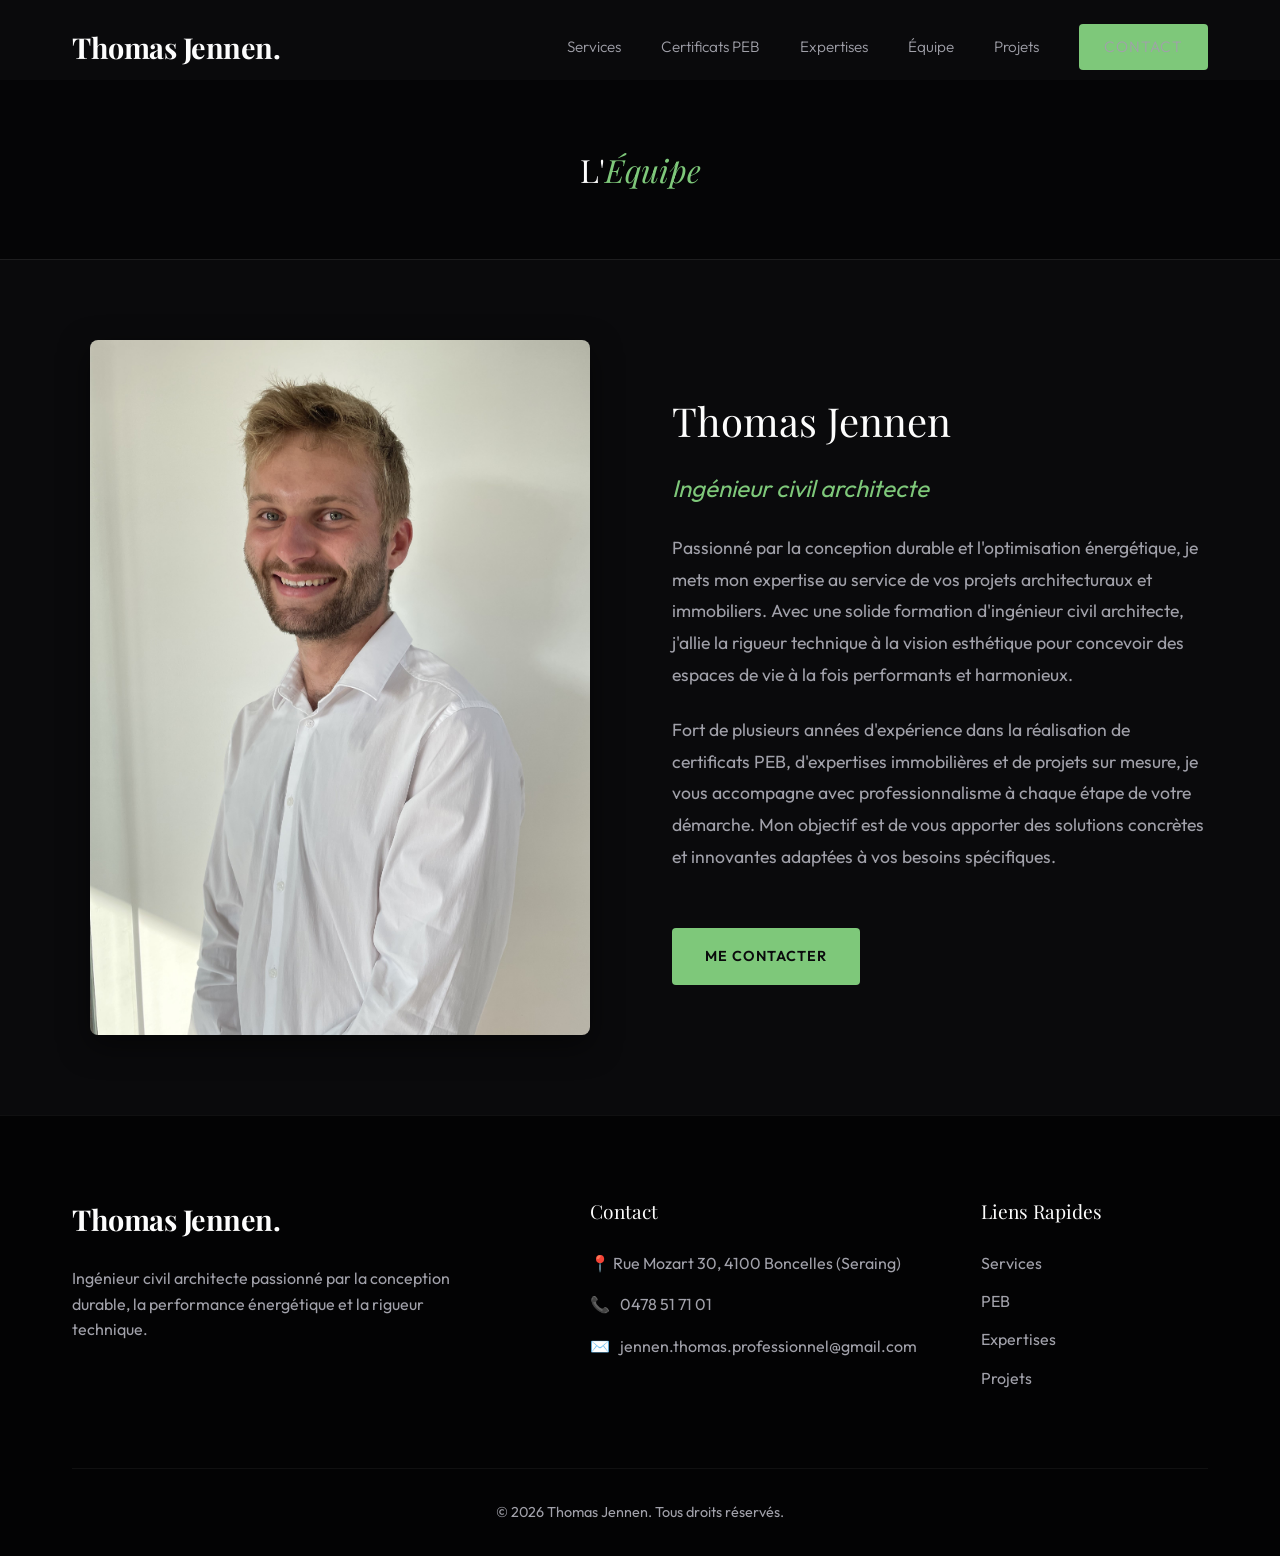
<file: equipe.html>
<!DOCTYPE html>
<html lang="fr">
<head>
    <meta charset="UTF-8">
    <meta name="viewport" content="width=device-width, initial-scale=1.0">
    <title>L'Équipe - Thomas Jennen</title>
    <meta name="description" content="Découvrez le parcours et l'expérience de Thomas Jennen, Ingénieur civil architecte.">
    <!-- Google Fonts -->
    <link rel="preconnect" href="https://fonts.googleapis.com">
    <link rel="preconnect" href="https://fonts.gstatic.com" crossorigin>
    <link href="https://fonts.googleapis.com/css2?family=Outfit:wght@300;400;600;800&family=Playfair+Display:ital,wght@0,400;0,700;1,400&display=swap" rel="stylesheet">
    <link rel="stylesheet" href="styles.css">
    <style>
        .page-hero {
            height: 20vh;
            min-height: 160px;
            display: flex;
            align-items: center;
            justify-content: center;
            position: relative;
            background: var(--bg-darker);
            border-bottom: 1px solid var(--border-color);
            text-align: center;
        }
        .team-section {
            padding: 5rem 0;
        }
        .team-grid {
            display: grid;
            grid-template-columns: 1fr 1fr;
            gap: 4rem;
            align-items: center;
        }
        .team-image img {
            width: 100%;
            max-width: 500px;
            border-radius: 8px;
            box-shadow: 0 10px 30px rgba(0,0,0,0.5);
            display: block;
            margin: 0 auto;
        }
        .team-content h2 {
            font-size: 2.5rem;
            margin-bottom: 1rem;
        }
        .team-content h3 {
            color: var(--accent-color);
            margin-bottom: 1.5rem;
            font-weight: 400;
            font-family: var(--font-secondary);
            font-style: italic;
            font-size: 1.5rem;
        }
        .team-content p {
            font-size: 1.1rem;
            line-height: 1.8;
            color: var(--text-secondary);
            margin-bottom: 1.5rem;
        }
        
        @media (max-width: 768px) {
            .team-grid {
                grid-template-columns: 1fr;
            }
        }
    </style>
</head>
<body>

    <!-- Navigation -->
    <nav class="navbar scrolled" id="navbar">
        <div class="nav-container">
            <a href="index.html" class="logo">Thomas Jennen.</a>
            <ul class="nav-links">
                <li><a href="index.html#services">Services</a></li>
                <li><a href="peb.html">Certificats PEB</a></li>
                <li><a href="expertises.html">Expertises</a></li>
                <li><a href="equipe.html" class="active">Équipe</a></li>
                <li><a href="index.html#projets">Projets</a></li>
                <li><a href="index.html#contact" class="btn-primary-small">Contact</a></li>
            </ul>
            <div class="hamburger">
                <span></span>
                <span></span>
                <span></span>
            </div>
        </div>
    </nav>

    <header class="page-hero" style="margin-top: 5rem;">
        <div class="container reveal">
            <h1>L'<span class="highlight">Équipe</span></h1>
        </div>
    </header>

    <section class="team-section section">
        <div class="container team-grid">
            <div class="team-image reveal">
                <img src="images/Photo_Thomas_Jennen.jpg" alt="Thomas Jennen">
            </div>
            <div class="team-content reveal" style="transition-delay: 0.2s;">
                <h2>Thomas Jennen</h2>
                <h3>Ingénieur civil architecte</h3>
                <p>Passionné par la conception durable et l'optimisation énergétique, je mets mon expertise au service de vos projets architecturaux et immobiliers. Avec une solide formation d'ingénieur civil architecte, j'allie la rigueur technique à la vision esthétique pour concevoir des espaces de vie à la fois performants et harmonieux.</p>
                <p>Fort de plusieurs années d'expérience dans la réalisation de certificats PEB, d'expertises immobilières et de projets sur mesure, je vous accompagne avec professionnalisme à chaque étape de votre démarche. Mon objectif est de vous apporter des solutions concrètes et innovantes adaptées à vos besoins spécifiques.</p>
                <a href="index.html#contact" class="btn-primary mt-4">Me contacter</a>
            </div>
        </div>
    </section>

    <!-- Footer / Contact -->
    <footer class="footer" id="contact">
        <div class="container">
            <div class="footer-grid">
                <div class="footer-about">
                    <a href="index.html" class="logo">Thomas Jennen.</a>
                    <p>Ingénieur civil architecte passionné par la conception durable, la performance énergétique et la rigueur technique.</p>
                </div>
                <div class="footer-contact">
                    <h4>Contact</h4>
                    <p>📍 Rue Mozart 30, 4100 Boncelles (Seraing)</p>
                    <p>📞 <a href="tel:+32478517101">0478 51 71 01</a></p>
                    <p>✉️ <a href="mailto:jennen.thomas.professionnel@gmail.com">jennen.thomas.professionnel@gmail.com</a></p>
                </div>
                <div class="footer-links">
                    <h4>Liens Rapides</h4>
                    <ul>
                        <li><a href="index.html#services">Services</a></li>
                        <li><a href="peb.html">PEB</a></li>
                        <li><a href="expertises.html">Expertises</a></li>
                        <li><a href="index.html#projets">Projets</a></li>
                    </ul>
                </div>
            </div>
            <div class="footer-bottom">
                <p>&copy; 2026 Thomas Jennen. Tous droits réservés.</p>
            </div>
        </div>
    </footer>

    <script src="script.js"></script>
</body>
</html>
</file>
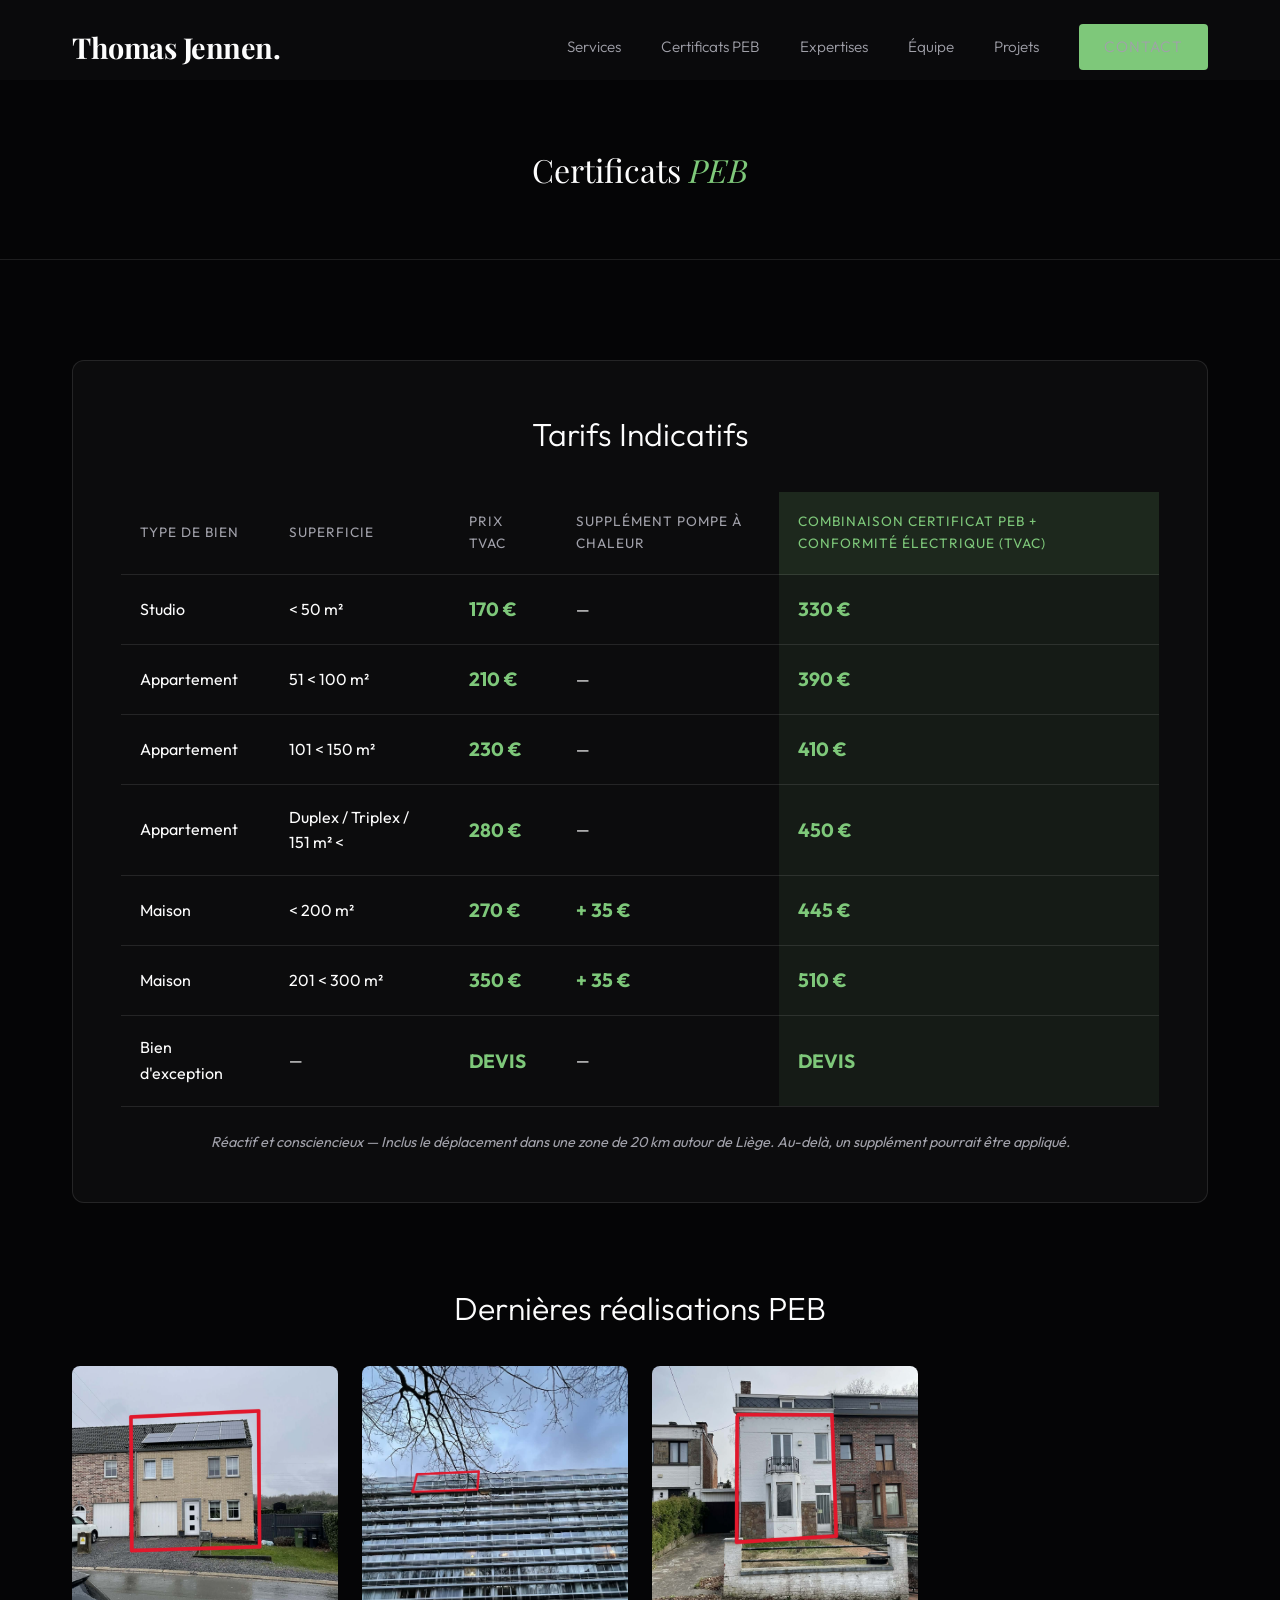
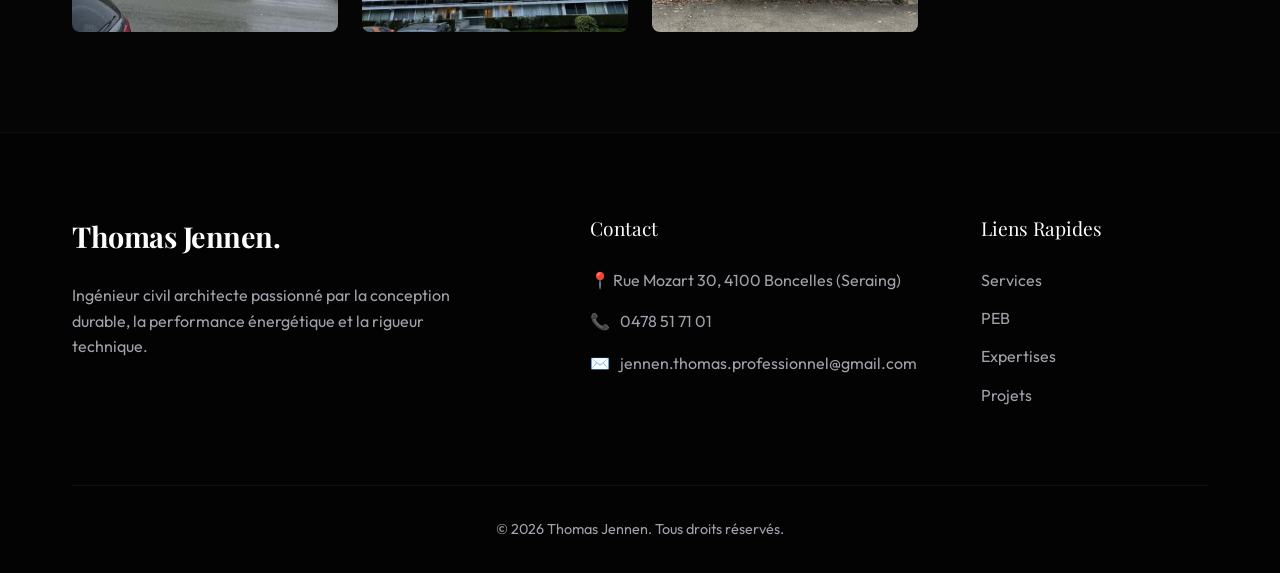
<file: peb.html>
<!DOCTYPE html>
<html lang="fr">
<head>
    <meta charset="UTF-8">
    <meta name="viewport" content="width=device-width, initial-scale=1.0">
    <title>Certificats PEB - Thomas Jennen</title>
    <meta name="description" content="Découvrez nos tarifs et réalisations pour les Certificats PEB.">
    <!-- Google Fonts -->
    <link rel="preconnect" href="https://fonts.googleapis.com">
    <link rel="preconnect" href="https://fonts.gstatic.com" crossorigin>
    <link href="https://fonts.googleapis.com/css2?family=Outfit:wght@300;400;600;800&family=Playfair+Display:ital,wght@0,400;0,700;1,400&display=swap" rel="stylesheet">
    <link rel="stylesheet" href="styles.css">
    <style>
        .page-hero {
            height: 20vh;
            min-height: 160px;
            display: flex;
            align-items: center;
            justify-content: center;
            position: relative;
            background: var(--bg-darker);
            border-bottom: 1px solid var(--border-color);
            text-align: center;
        }
    </style>
</head>
<body>

    <!-- Navigation -->
    <nav class="navbar scrolled" id="navbar">
        <div class="nav-container">
            <a href="index.html" class="logo">Thomas Jennen.</a>
            <ul class="nav-links">
                <li><a href="index.html#services">Services</a></li>
                <li><a href="peb.html">Certificats PEB</a></li>
                <li><a href="expertises.html">Expertises</a></li>
                <li><a href="equipe.html">Équipe</a></li>
                <li><a href="index.html#projets">Projets</a></li>
                <li><a href="index.html#contact" class="btn-primary-small">Contact</a></li>
            </ul>
            <div class="hamburger">
                <span></span>
                <span></span>
                <span></span>
            </div>
        </div>
    </nav>

    <header class="page-hero" style="margin-top: 5rem;">
        <div class="container reveal">
            <h1>Certificats <span class="highlight">PEB</span></h1>
        </div>
    </header>

    <!-- Certificats PEB Section -->
    <section class="peb-section section dark-bg" id="peb">
        <div class="container">
            <!-- Pricing Table -->
            <div class="pricing-container reveal">
                <h3>Tarifs Indicatifs</h3>
                <div class="table-wrapper">
                    <table class="pricing-table">
                        <thead>
                            <tr>
                                <th>Type de bien</th>
                                <th>Superficie</th>
                                <th>Prix TVAC</th>
                                <th>Supplément pompe à chaleur</th>
                                <th style="background: rgba(126,200,122,0.15); color: var(--accent-color);">Combinaison Certificat PEB + Conformité Électrique (TVAC)</th>
                            </tr>
                        </thead>
                        <tbody>
                            <tr>
                                <td>Studio</td>
                                <td>&lt; 50 m²</td>
                                <td><strong>170 €</strong></td>
                                <td>—</td>
                                <td style="background: rgba(126,200,122,0.08);"><strong>330 €</strong></td>
                            </tr>
                            <tr>
                                <td>Appartement</td>
                                <td>51 &lt; 100 m²</td>
                                <td><strong>210 €</strong></td>
                                <td>—</td>
                                <td style="background: rgba(126,200,122,0.08);"><strong>390 €</strong></td>
                            </tr>
                            <tr>
                                <td>Appartement</td>
                                <td>101 &lt; 150 m²</td>
                                <td><strong>230 €</strong></td>
                                <td>—</td>
                                <td style="background: rgba(126,200,122,0.08);"><strong>410 €</strong></td>
                            </tr>
                            <tr>
                                <td>Appartement</td>
                                <td>Duplex / Triplex / 151 m² &lt;</td>
                                <td><strong>280 €</strong></td>
                                <td>—</td>
                                <td style="background: rgba(126,200,122,0.08);"><strong>450 €</strong></td>
                            </tr>
                            <tr>
                                <td>Maison</td>
                                <td>&lt; 200 m²</td>
                                <td><strong>270 €</strong></td>
                                <td><strong>+ 35 €</strong></td>
                                <td style="background: rgba(126,200,122,0.08);"><strong>445 €</strong></td>
                            </tr>
                            <tr>
                                <td>Maison</td>
                                <td>201 &lt; 300 m²</td>
                                <td><strong>350 €</strong></td>
                                <td><strong>+ 35 €</strong></td>
                                <td style="background: rgba(126,200,122,0.08);"><strong>510 €</strong></td>
                            </tr>
                            <tr>
                                <td>Bien d'exception</td>
                                <td>—</td>
                                <td><strong>DEVIS</strong></td>
                                <td>—</td>
                                <td style="background: rgba(126,200,122,0.08);"><strong>DEVIS</strong></td>
                            </tr>
                        </tbody>
                    </table>
                </div>
                <p style="margin-top: 1.5rem; color: var(--text-secondary); font-size: 0.9rem; text-align: center; font-style: italic;">
                    Réactif et consciencieux — Inclus le déplacement dans une zone de 20 km autour de Liège. Au-delà, un supplément pourrait être appliqué.
                </p>
            </div>

            <!-- PEB Gallery -->
            <div class="gallery-container reveal">
                <h3>Dernières réalisations PEB</h3>
                <div class="photo-grid-4">
                    <div class="gallery-item">
                        <img src="images/Photo%20VP_Rue%20tulipe%2041.jpg" alt="Rue Tulipe 41">
                        <div class="overlay">
                            <span>4102 Ougrée (Seraing)</span>
                        </div>
                    </div>
                    <div class="gallery-item">
                        <img src="images/VP_4_83_Rue%20premier%20mai.jpg" alt="Rue Premier Mai">
                        <div class="overlay">
                            <span>4102 Ougrée (Seraing)</span>
                        </div>
                    </div>
                    <div class="gallery-item">
                        <img src="images/VP_allee%20beau%20vivier%2010.jpg" alt="Allée Beau Vivier 10">
                        <div class="overlay">
                            <span>4102 Ougrée (Seraing)</span>
                        </div>
                    </div>
                </div>
            </div>
        </div>
    </section>

    <!-- Footer / Contact -->
    <footer class="footer" id="contact">
        <div class="container">
            <div class="footer-grid">
                <div class="footer-about">
                    <a href="index.html" class="logo">Thomas Jennen.</a>
                    <p>Ingénieur civil architecte passionné par la conception durable, la performance énergétique et la rigueur technique.</p>
                </div>
                <div class="footer-contact">
                    <h4>Contact</h4>
                    <p>📍 Rue Mozart 30, 4100 Boncelles (Seraing)</p>
                    <p>📞 <a href="tel:+32478517101">0478 51 71 01</a></p>
                    <p>✉️ <a href="mailto:jennen.thomas.professionnel@gmail.com">jennen.thomas.professionnel@gmail.com</a></p>
                </div>
                <div class="footer-links">
                    <h4>Liens Rapides</h4>
                    <ul>
                        <li><a href="index.html#services">Services</a></li>
                        <li><a href="peb.html">PEB</a></li>
                        <li><a href="expertises.html">Expertises</a></li>
                        <li><a href="index.html#projets">Projets</a></li>
                    </ul>
                </div>
            </div>
            <div class="footer-bottom">
                <p>&copy; 2026 Thomas Jennen. Tous droits réservés.</p>
            </div>
        </div>
    </footer>

    <script src="script.js"></script>
</body>
</html>
</file>
<file: styles.css>
/* =========================================
   CSS Variables & Theme Setup
   ========================================= */
   :root {
    /* Color Palette - Premium Dark Theme First with Warm Accents */
    --bg-dark: #0a0a0c;
    --bg-darker: #050506;
    --bg-card: rgba(255, 255, 255, 0.03);
    --bg-card-hover: rgba(255, 255, 255, 0.08);
    
    --text-primary: #fdfdfd;
    --text-secondary: #a1a1aa;
    
    --accent-color: #7ec87a; /* Vert pastel graphique */
    --accent-hover: #5db85a;
    --accent-light: rgba(126, 200, 122, 0.1);

    --border-color: rgba(255, 255, 255, 0.1);

    /* Typography */
    --font-primary: 'Outfit', sans-serif;
    --font-heading: 'Playfair Display', serif;

    /* Spacing & Layout */
    --container-width: 1200px;
    --section-padding: 100px 0;
    
    /* Effects */
    --glass-blur: blur(12px);
    --transition: all 0.3s cubic-bezier(0.25, 0.46, 0.45, 0.94);
}

/* =========================================
   Reset & Base Styles
   ========================================= */
* {
    margin: 0;
    padding: 0;
    box-sizing: border-box;
}

html {
    scroll-behavior: smooth;
    background-color: var(--bg-dark);
    color: var(--text-primary);
    font-family: var(--font-primary);
    line-height: 1.6;
}

body {
    overflow-x: hidden;
}

img {
    max-width: 100%;
    height: auto;
    display: block;
}

a {
    text-decoration: none;
    color: inherit;
    transition: var(--transition);
}

h1, h2, h3, h4, .logo {
    font-family: var(--font-heading);
    font-weight: 400;
}

.highlight {
    color: var(--accent-color);
    font-style: italic;
}

.container {
    max-width: var(--container-width);
    margin: 0 auto;
    padding: 0 2rem;
}

.section {
    padding: var(--section-padding);
}

.dark-bg {
    background-color: var(--bg-darker);
}

.text-center { text-align: center; }
.mt-4 { margin-top: 2rem; }
.mt-5 { margin-top: 3rem; }

/* =========================================
   Buttons
   ========================================= */
.btn-primary, .btn-secondary, .btn-primary-small {
    display: inline-block;
    padding: 1rem 2rem;
    border-radius: 4px;
    font-weight: 600;
    letter-spacing: 1px;
    text-transform: uppercase;
    font-size: 0.9rem;
    transition: var(--transition);
    cursor: pointer;
    border: 1px solid transparent;
}

.btn-primary {
    background-color: var(--accent-color);
    color: var(--bg-dark);
}

.btn-primary:hover {
    background-color: var(--accent-hover);
    transform: translateY(-3px);
    box-shadow: 0 10px 20px rgba(126, 200, 122, 0.2);
}

.btn-secondary {
    background-color: transparent;
    color: var(--text-primary);
    border: 1px solid var(--border-color);
}

.btn-secondary:hover {
    border-color: var(--accent-color);
    color: var(--accent-color);
    transform: translateY(-3px);
}

.btn-primary-small {
    padding: 0.6rem 1.5rem;
    background-color: var(--accent-color);
    color: var(--bg-dark);
}
.btn-primary-small:hover {
    background-color: var(--accent-hover);
}

/* =========================================
   Navigation
   ========================================= */
.navbar {
    position: fixed;
    top: 0;
    left: 0;
    width: 100%;
    z-index: 1000;
    padding: 1.5rem 0;
    transition: var(--transition);
}

.navbar.scrolled {
    background: rgba(10, 10, 12, 0.85);
    backdrop-filter: var(--glass-blur);
    -webkit-backdrop-filter: var(--glass-blur);
    padding: 1rem 0;
    border-bottom: 1px solid var(--border-color);
}

.nav-container {
    max-width: var(--container-width);
    margin: 0 auto;
    padding: 0 2rem;
    display: flex;
    justify-content: space-between;
    align-items: center;
}

.logo {
    font-size: 1.8rem;
    font-weight: 700;
    color: var(--text-primary);
    letter-spacing: -0.5px;
}

.nav-links {
    display: flex;
    list-style: none;
    align-items: center;
    gap: 2.5rem;
}

.nav-links a {
    font-size: 0.95rem;
    font-weight: 300;
    color: var(--text-secondary);
}

.nav-links a:hover {
    color: var(--accent-color);
}

.hamburger {
    display: none;
    cursor: pointer;
    flex-direction: column;
    gap: 6px;
    z-index: 1001;
}

.hamburger span {
    width: 30px;
    height: 2px;
    background-color: var(--text-primary);
    transition: var(--transition);
}

/* =========================================
   Hero Section
   ========================================= */
.hero {
    height: 100vh;
    min-height: 700px;
    display: flex;
    align-items: center;
    position: relative;
    padding: 0 2rem;
    background: radial-gradient(circle at 70% 50%, rgba(126, 200, 122, 0.05) 0%, transparent 50%);
}

.hero::before {
    content: '';
    position: absolute;
    top: 0; left: 0; right: 0; bottom: 0;
    background-image: url('images/LOGO_Thomas_jennen_archi_vide.png');
    background-size: contain;
    background-position: center;
    background-repeat: no-repeat;
    opacity: 0.15;
    z-index: -1;
}

.hero-content {
    max-width: 800px;
    margin: 0 auto;
    text-align: center;
    margin-top: 4rem;
}

.hero .subtitle {
    text-transform: uppercase;
    letter-spacing: 3px;
    font-size: 0.9rem;
    color: var(--accent-color);
    margin-bottom: 1rem;
}

.hero h1 {
    font-size: 4.5rem;
    line-height: 1.1;
    margin-bottom: 1.5rem;
}

.hero-description {
    font-size: 1.2rem;
    color: var(--text-secondary);
    max-width: 600px;
    margin: 0 auto 2.5rem;
    font-weight: 300;
}

.hero-actions {
    display: flex;
    gap: 1.5rem;
    justify-content: center;
}

.hero-scroll-indicator {
    position: absolute;
    bottom: 2rem;
    left: 50%;
    transform: translateX(-50%);
    display: flex;
    flex-direction: column;
    align-items: center;
    gap: 1rem;
    color: var(--text-secondary);
    font-size: 0.8rem;
    text-transform: uppercase;
    letter-spacing: 2px;
}

.hero-scroll-indicator .line {
    width: 1px;
    height: 60px;
    background: linear-gradient(to bottom, var(--accent-color), transparent);
    animation: scrollLine 2s infinite ease-in-out;
}

@keyframes scrollLine {
    0% { transform: scaleY(0); transform-origin: top; }
    50% { transform: scaleY(1); transform-origin: top; }
    50.1% { transform: scaleY(1); transform-origin: bottom; }
    100% { transform: scaleY(0); transform-origin: bottom; }
}

/* =========================================
   Section Headers
   ========================================= */
.section-header {
    text-align: center;
    margin-bottom: 4rem;
}

.section-header h2 {
    font-size: 3rem;
    margin-bottom: 1rem;
}

.section-header p {
    color: var(--text-secondary);
    font-size: 1.1rem;
    max-width: 600px;
    margin: 0 auto;
}

/* =========================================
   Services Overview
   ========================================= */
.services-grid {
    display: grid;
    grid-template-columns: repeat(auto-fit, minmax(300px, 1fr));
    gap: 2rem;
}

.service-card {
    background: var(--bg-card);
    padding: 3rem 2rem;
    border-radius: 8px;
    border: 1px solid var(--border-color);
    transition: var(--transition);
    text-align: center;
}

.service-card:hover {
    transform: translateY(-10px);
    background: var(--bg-card-hover);
    border-color: var(--accent-light);
}

.service-card .icon {
    font-size: 2.5rem;
    margin-bottom: 1.5rem;
    color: var(--accent-color);
}

.service-card h3 {
    font-size: 1.5rem;
    margin-bottom: 1rem;
}

.service-card p {
    color: var(--text-secondary);
    margin-bottom: 2rem;
}

.service-link {
    color: var(--accent-color);
    font-weight: 600;
    text-transform: uppercase;
    letter-spacing: 1px;
    font-size: 0.85rem;
}

.service-link:hover {
    letter-spacing: 2px;
}

/* =========================================
   PEB Pricing Table
   ========================================= */
.pricing-container {
    background: var(--bg-card);
    border: 1px solid var(--border-color);
    border-radius: 12px;
    padding: 3rem;
    margin-bottom: 5rem;
}

.pricing-container h3 {
    text-align: center;
    font-size: 2rem;
    margin-bottom: 2rem;
    font-family: var(--font-primary);
    font-weight: 300;
}

.table-wrapper {
    overflow-x: auto;
}

.pricing-table {
    width: 100%;
    border-collapse: collapse;
    text-align: left;
}

.pricing-table th, .pricing-table td {
    padding: 1.2rem;
    border-bottom: 1px solid var(--border-color);
}

.pricing-table th {
    color: var(--text-secondary);
    font-weight: 400;
    text-transform: uppercase;
    letter-spacing: 1px;
    font-size: 0.85rem;
}

.pricing-table td strong {
    color: var(--accent-color);
    font-size: 1.2rem;
}

.pricing-table tbody tr {
    transition: var(--transition);
}

.pricing-table tbody tr:hover {
    background-color: rgba(255, 255, 255, 0.02);
}

/* =========================================
   Masonry Gallery
   ========================================= */
.gallery-container h3 {
    text-align: center;
    font-size: 2rem;
    margin-bottom: 2rem;
    font-family: var(--font-primary);
    font-weight: 300;
}

.masonry-gallery {
    display: grid;
    grid-template-columns: repeat(auto-fit, minmax(280px, 1fr));
    grid-auto-rows: 250px;
    gap: 1.5rem;
}

/* Make some items span more columns/rows for masonry effect */
@media (min-width: 768px) {
    .masonry-gallery .gallery-item:nth-child(1) { grid-column: span 2; grid-row: span 2; }
    .masonry-gallery .gallery-item:nth-child(4) { grid-column: span 2; }
}

.gallery-item {
    position: relative;
    border-radius: 8px;
    overflow: hidden;
    cursor: pointer;
}

.gallery-item img {
    width: 100%;
    height: 100%;
    object-fit: cover;
    transition: transform 0.7s cubic-bezier(0.25, 0.46, 0.45, 0.94);
}

.gallery-item:hover img {
    transform: scale(1.05);
}

.gallery-item .overlay {
    position: absolute;
    bottom: 0; left: 0; right: 0;
    padding: 2rem 1rem 1rem;
    background: linear-gradient(to top, rgba(0,0,0,0.8), transparent);
    color: #fff;
    transform: translateY(20px);
    opacity: 0;
    transition: var(--transition);
}

.gallery-item:hover .overlay {
    transform: translateY(0);
    opacity: 1;
}

.gallery-item .overlay span {
    font-weight: 600;
    letter-spacing: 1px;
    font-size: 0.9rem;
}

/* =========================================
   Photo Grid 4 Columns
   ========================================= */
.photo-grid-4 {
    display: grid;
    grid-template-columns: repeat(4, 1fr);
    gap: 1.5rem;
}

.photo-grid-4 .gallery-item {
    aspect-ratio: 1 / 1;
}

@media (max-width: 992px) {
    .photo-grid-4 {
        grid-template-columns: repeat(2, 1fr);
    }
}

@media (max-width: 576px) {
    .photo-grid-4 {
        grid-template-columns: 1fr;
    }
}

/* =========================================
   Expertises Section
   ========================================= */
.expertises-content {
    display: grid;
    grid-template-columns: 1fr 1fr;
    gap: 4rem;
    align-items: center;
}

.expertises .lead {
    font-size: 1.25rem;
    color: var(--text-primary);
    margin-bottom: 1.5rem;
}

.expertises p {
    color: var(--text-secondary);
    margin-bottom: 2rem;
}

.expertise-list {
    list-style: none;
    margin-bottom: 2rem;
}

.expertise-list li {
    margin-bottom: 1rem;
    display: flex;
    align-items: flex-start;
    gap: 1rem;
    color: var(--text-secondary);
}

.expertise-list li span {
    color: var(--accent-color);
}

.image-content {
    position: relative;
}

.image-content .main-img {
    border-radius: 8px;
    box-shadow: 0 20px 40px rgba(0,0,0,0.4);
}

.experience-badge {
    position: absolute;
    bottom: -30px;
    left: -30px;
    background: var(--bg-card);
    backdrop-filter: var(--glass-blur);
    -webkit-backdrop-filter: var(--glass-blur);
    border: 1px solid var(--border-color);
    padding: 2rem;
    border-radius: 8px;
    display: flex;
    flex-direction: column;
    align-items: center;
    justify-content: center;
    box-shadow: 0 10px 30px rgba(0,0,0,0.5);
}

.experience-badge .number {
    font-size: 3rem;
    font-weight: 800;
    color: var(--accent-color);
    line-height: 1;
}

.experience-badge .text {
    font-size: 0.85rem;
    text-transform: uppercase;
    letter-spacing: 1px;
    color: var(--text-secondary);
    margin-top: 0.5rem;
}

/* =========================================
   Projects Grid
   ========================================= */
.projects-grid {
    display: grid;
    grid-template-columns: repeat(auto-fill, minmax(350px, 1fr));
    gap: 2rem;
}

.project-card {
    display: block;
    background: var(--bg-dark);
    border-radius: 8px;
    overflow: hidden;
    border: 1px solid var(--border-color);
    transition: var(--transition);
    position: relative;
}

.project-card:hover {
    transform: translateY(-10px);
    border-color: var(--accent-light);
    box-shadow: 0 20px 40px rgba(0,0,0,0.4);
}

.project-img {
    height: 300px;
    overflow: hidden;
}

.project-img img {
    width: 100%;
    height: 100%;
    object-fit: cover;
    transition: transform 0.7s ease;
}

.project-card:hover .project-img img {
    transform: scale(1.08);
}

.project-info {
    position: absolute;
    inset: 0;
    display: flex;
    flex-direction: column;
    justify-content: center;
    align-items: center;
    text-align: center;
    padding: 2rem;
    background: rgba(0, 0, 0, 0.75);
    opacity: 0;
    transition: var(--transition);
}

.project-card:hover .project-info {
    opacity: 1;
}

.project-info h3 {
    font-size: 1.8rem;
    margin-bottom: 0.5rem;
    font-family: var(--font-primary);
    font-weight: 800;
    color: #fff;
    transform: translateY(20px);
    transition: transform 0.4s ease, opacity 0.4s ease;
    opacity: 0;
}

.project-card:hover .project-info h3 {
    transform: translateY(0);
    opacity: 1;
}

.project-info p {
    color: var(--accent-color);
    font-size: 0.9rem;
    text-transform: uppercase;
    letter-spacing: 1px;
    font-weight: 600;
    transform: translateY(20px);
    transition: transform 0.4s ease 0.1s, opacity 0.4s ease 0.1s;
    opacity: 0;
}

.project-card:hover .project-info p {
    transform: translateY(0);
    opacity: 1;
}

/* =========================================
   Footer
   ========================================= */
.footer {
    background-color: #030304;
    padding: 5rem 0 2rem;
    border-top: 1px solid rgba(255,255,255,0.05);
}

.footer-grid {
    display: grid;
    grid-template-columns: 2fr 1fr 1fr;
    gap: 4rem;
    margin-bottom: 4rem;
}

.footer-about .logo {
    display: inline-block;
    margin-bottom: 1.5rem;
}

.footer-about p {
    color: var(--text-secondary);
    max-width: 400px;
}

.footer h4 {
    color: var(--text-primary);
    font-size: 1.2rem;
    margin-bottom: 1.5rem;
    font-weight: 400;
}

.footer-contact p {
    color: var(--text-secondary);
    margin-bottom: 1rem;
    display: flex;
    align-items: center;
    gap: 10px;
}

.footer-contact a:hover {
    color: var(--accent-color);
}

.footer-links ul {
    list-style: none;
}

.footer-links li {
    margin-bottom: 0.8rem;
}

.footer-links a {
    color: var(--text-secondary);
}

.footer-links a:hover {
    color: var(--accent-color);
    padding-left: 5px;
}

.footer-bottom {
    text-align: center;
    padding-top: 2rem;
    border-top: 1px solid rgba(255,255,255,0.05);
    color: var(--text-secondary);
    font-size: 0.9rem;
}

/* =========================================
   Animations & Reveals
   ========================================= */
.reveal {
    opacity: 0;
    transform: translateY(30px);
    transition: all 0.8s cubic-bezier(0.25, 0.46, 0.45, 0.94);
}

.reveal.active {
    opacity: 1;
    transform: translateY(0);
}

/* =========================================
   Responsive Design
   ========================================= */
@media (max-width: 992px) {
    .expertises-content {
        grid-template-columns: 1fr;
    }
    .image-content { margin-top: 3rem; }
    .footer-grid {
        grid-template-columns: 1fr 1fr;
    }
    .hero h1 { font-size: 3.5rem; }
}

@media (max-width: 768px) {
    .nav-links {
        position: fixed;
        top: 0; right: -100%;
        height: 100vh;
        width: 100%;
        background: var(--bg-darker);
        flex-direction: column;
        justify-content: center;
        transition: right 0.4s ease;
    }
    
    .nav-links.active { right: 0; }
    
    .hamburger { display: flex; }
    .hamburger.active span:nth-child(1) { transform: translateY(8px) rotate(45deg); }
    .hamburger.active span:nth-child(2) { opacity: 0; }
    .hamburger.active span:nth-child(3) { transform: translateY(-8px) rotate(-45deg); }

    .hero h1 { font-size: 2.8rem; }
    .hero-actions { flex-direction: column; }
    
    .footer-grid {
        grid-template-columns: 1fr;
        gap: 2rem;
    }
    
    .pricing-container { padding: 1.5rem; }
    .experience-badge { left: 10px; bottom: -20px; padding: 1rem; }
}
</file>
